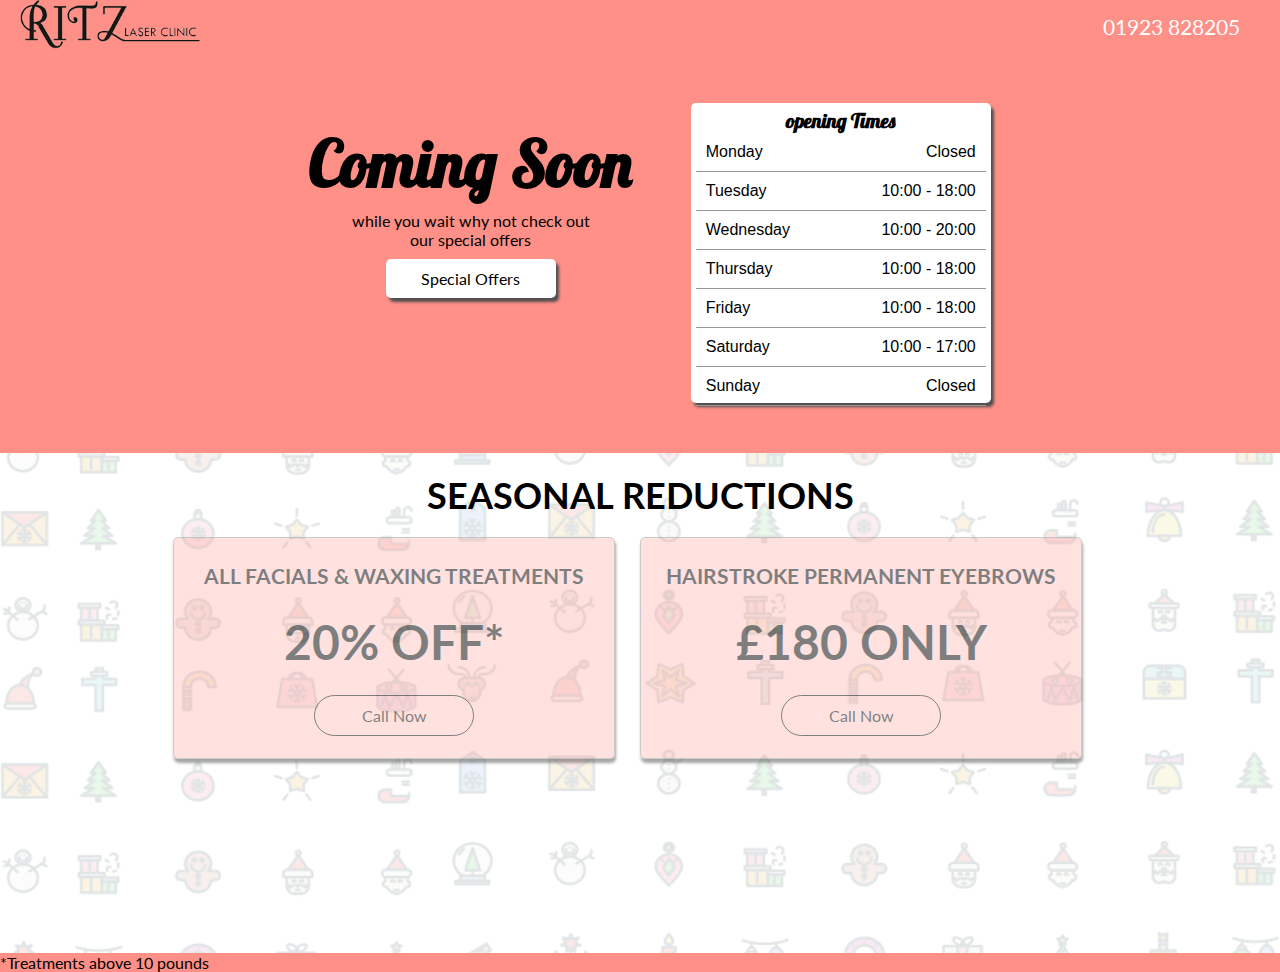
<file: index.html>
<!DOCTYPE html><html><head><link rel="stylesheet" href="css/main.css"><link rel="stylesheet" href="https://fonts.googleapis.com/css?family=Lato"><link rel="stylesheet" href="https://fonts.googleapis.com/css?family=Lobster"><link rel="stylesheet" href="https://maxcdn.bootstrapcdn.com/font-awesome/4.6.3/css/font-awesome.min.css"></head><body></body><header><div class="logo-wrapper"><img src="img/logo.png" class="logo"></div><nav class="menu"><a href="tel:01923828205" class="menu__item btn">01923 828205</a></nav></header><section class="jumbotron"><div class="jumbotron__container-left"><h1 class="jumbotron__heading">Coming Soon</h1><p class="jumbotron__text">while you wait why not check out our special offers</p><a href="#" class="btn jumbotron__btn">Special Offers</a></div><div class="jumbotron__container hours"><h3 class="hours__title">opening Times</h3><div class="hours__time"><span>Monday</span><span>Closed</span></div><div class="hours__time"><span>Tuesday</span><span>10:00 - 18:00</span></div><div class="hours__time"><span>Wednesday</span><span>10:00 - 20:00</span></div><div class="hours__time"><span>Thursday</span><span>10:00 - 18:00</span></div><div class="hours__time"><span>Friday</span><span>10:00 - 18:00</span></div><div class="hours__time"><span>Saturday</span><span>10:00 - 17:00</span></div><div class="hours__time"><span>Sunday</span><span>Closed</span></div></div></section><section class="container"><h2 class="container__title">SEASONAL REDUCTIONS   </h2><div class="discount-card-wrapper"><div class="discount-card"><h3 class="discount-card__title">ALL FACIALS & WAXING TREATMENTS</h3><h2 class="discount-card__price">20% OFF*</h2><a class="discount-card__btn">Call Now</a></div><div class="discount-card"> <h3 class="discount-card__title">HAIRSTROKE PERMANENT EYEBROWS</h3><h2 class="discount-card__price">£180 ONLY</h2><a class="discount-card__btn">Call Now</a></div><section class="tier-wrapper"><div class="tier"></div><div class="tier"></div><div class="tier"></div></section></div></section><footer></footer><p>*Treatments above 10 pounds</p></html>
</file>
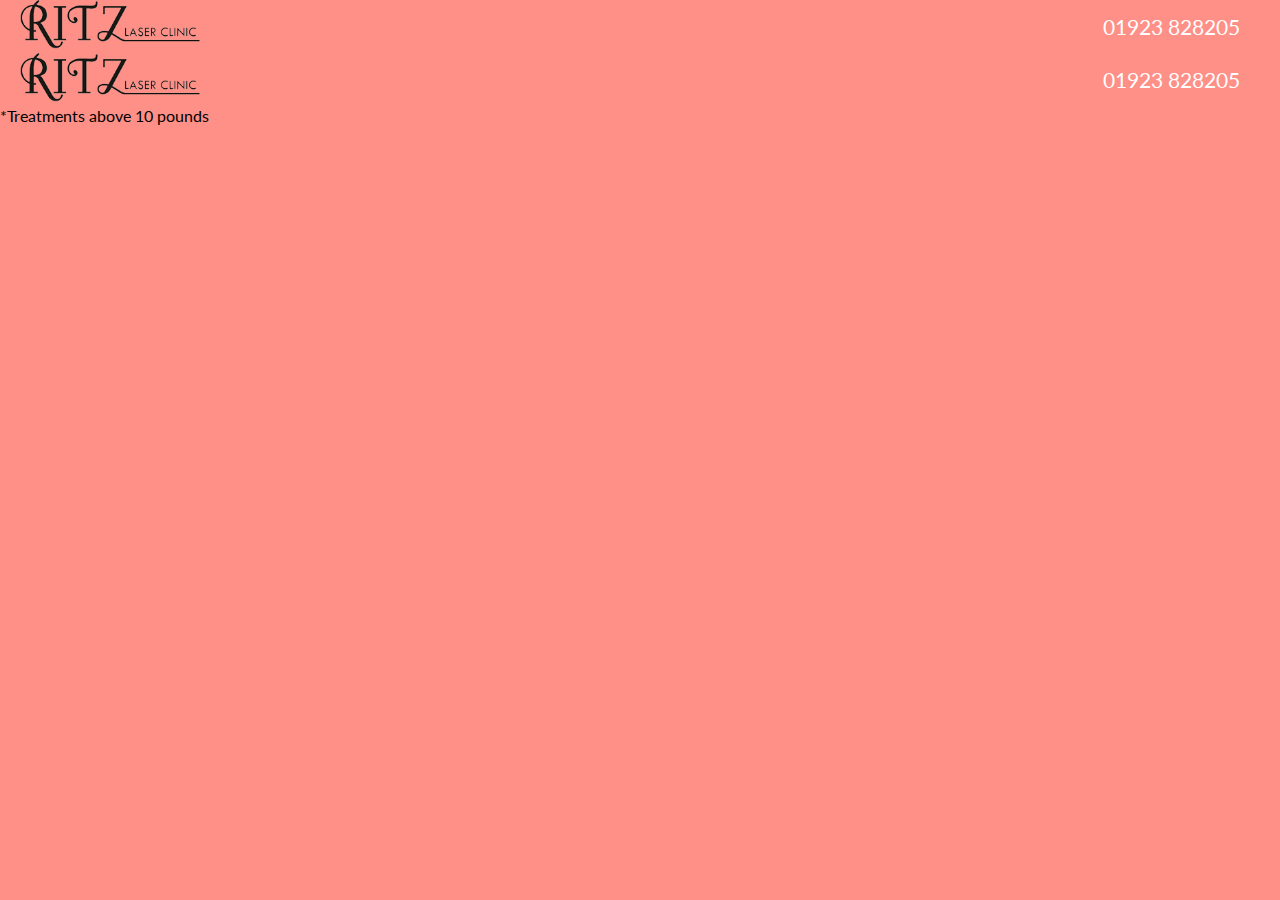
<file: header.html>
<!DOCTYPE html><html><head><link rel="stylesheet" href="css/main.css"><link rel="stylesheet" href="https://fonts.googleapis.com/css?family=Lato"><link rel="stylesheet" href="https://fonts.googleapis.com/css?family=Lobster"><link rel="stylesheet" href="https://maxcdn.bootstrapcdn.com/font-awesome/4.6.3/css/font-awesome.min.css"></head><body></body><header><div class="logo-wrapper"><img src="img/logo.png" class="logo"></div><nav class="menu"><a href="tel:01923828205" class="menu__item btn">01923 828205</a></nav></header><header><div class="logo-wrapper"><img src="img/logo.png" class="logo"></div><nav class="menu"><a href="tel:01923828205" class="menu__item btn">01923 828205</a></nav></header><footer></footer><p>*Treatments above 10 pounds</p></html>
</file>
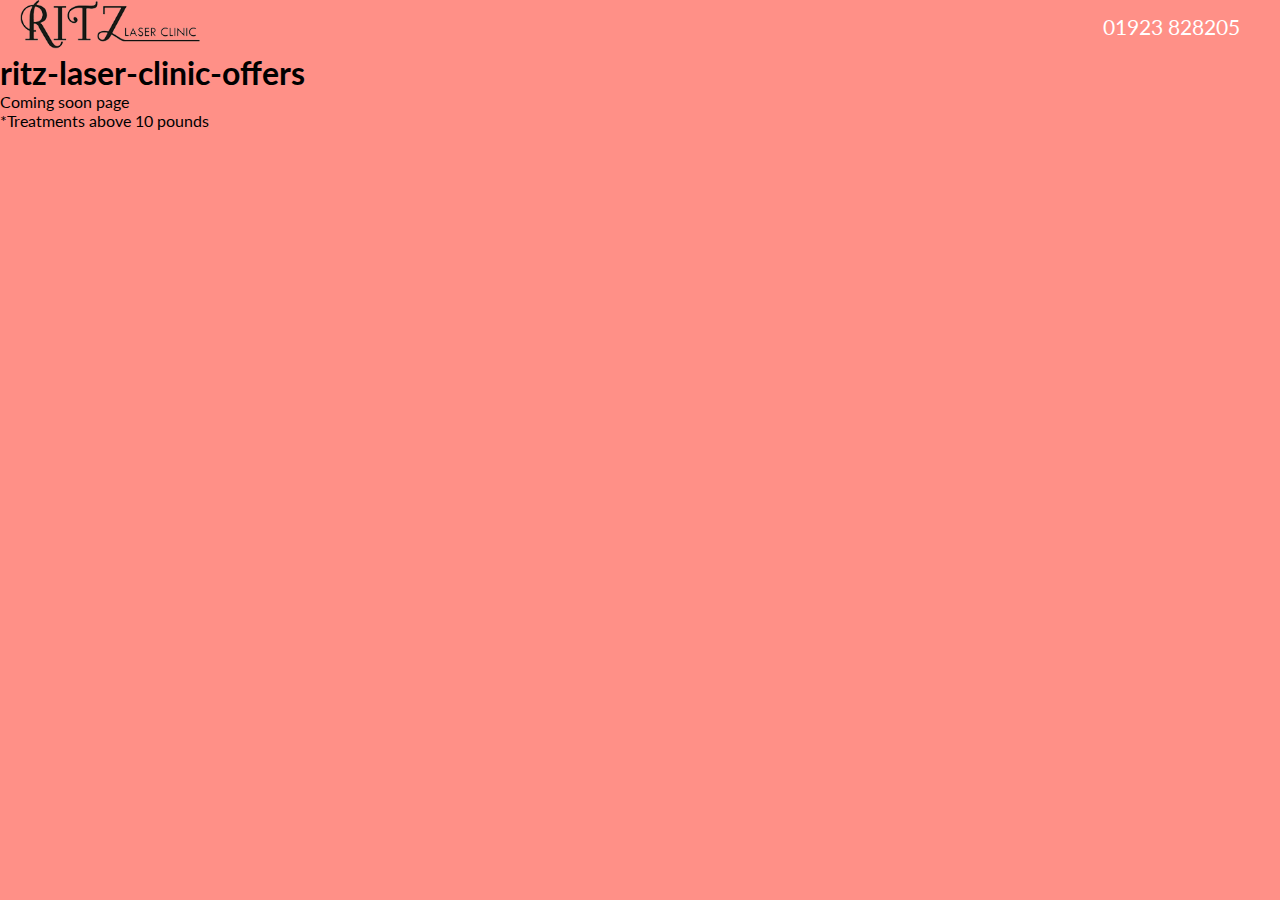
<file: README.html>
<!DOCTYPE html><html><head><link rel="stylesheet" href="css/main.css"><link rel="stylesheet" href="https://fonts.googleapis.com/css?family=Lato"><link rel="stylesheet" href="https://fonts.googleapis.com/css?family=Lobster"><link rel="stylesheet" href="https://maxcdn.bootstrapcdn.com/font-awesome/4.6.3/css/font-awesome.min.css"></head><body></body><header><div class="logo-wrapper"><img src="img/logo.png" class="logo"></div><nav class="menu"><a href="tel:01923828205" class="menu__item btn">01923 828205</a></nav></header><h1>ritz-laser-clinic-offers</h1><p>Coming soon page</p><footer></footer><p>*Treatments above 10 pounds</p></html>
</file>
<file: css/main.css>
@import url(normalize.css);body{background:#FF9087}p,h1,h2,h3,a{margin:0;padding:0;text-decoration:none;color:black;font-family:Lato}header{margin:0 20px;display:-webkit-box;display:-ms-flexbox;display:flex}.container{background:white;margin-top:50px}.container__title{text-align:center;font-size:36px;padding:20px 0}.jumbotron{max-width:740px;margin:0 auto;padding-top:50px;display:-webkit-box;display:-ms-flexbox;display:flex;-ms-flex-pack:distribute;justify-content:space-around;text-align:center}.jumbotron__container-left{padding:20px}.jumbotron__heading{font-family:'Lobster',cursive;font-size:64px}.jumbotron__text{max-width:240px;text-align:center;margin:8px auto}.jumbotron__btn{display:block;border:0;max-width:150px;margin:10px auto;background:white;box-shadow:3px 4px 3px #514F4F}.hours{width:300px;height:300px;background:white;border-radius:5px;box-shadow:3px 4px 3px #514F4F;box-sizing:border-box;padding:5px}.hours__title{font-family:'Lobster',cursive;text-align:center;font-size:20px}.hours__time{padding:10px;display:-webkit-box;display:-ms-flexbox;display:flex;-webkit-box-pack:justify;-ms-flex-pack:justify;justify-content:space-between;border-bottom:1px solid #979797}.container{background-image:url("/img/Artboard.png");background-size:cover;background-position:center center;background-repeat:no-repeat;height:500px}.discount-card-wrapper{display:-webkit-box;display:-ms-flexbox;display:flex;-webkit-box-pack:center;-ms-flex-pack:center;justify-content:center}.discount-card{background:rgba(255,144,135,0.5);opacity:50%;border:1px solid #979797;width:440px;height:220px;border-radius:5px;text-align:center;position:relative;margin-right:25px;box-shadow:1px 4px 3px #514F4F}.discount-card__title{margin:25px 0;font-size:21px}.discount-card__price{font-size:48px}.discount-card__btn{margin-top:25px;border:1px solid;padding:10px;display:block;width:160px;margin:25px auto;border-radius:25px;box-sizing:border-box}.logo-wrapper{-webkit-box-flex:1;-ms-flex:1;flex:1}.logo{width:180px}.menu{display:-webkit-box;display:-ms-flexbox;display:flex;-webkit-box-pack:center;-ms-flex-pack:center;justify-content:center;-webkit-box-align:center;-ms-flex-align:center;align-items:center}.menu__item{font-size:21px;margin:0 10px;color:white}footer{background:white}.btn{border-radius:5px;padding:10px}
</file>
